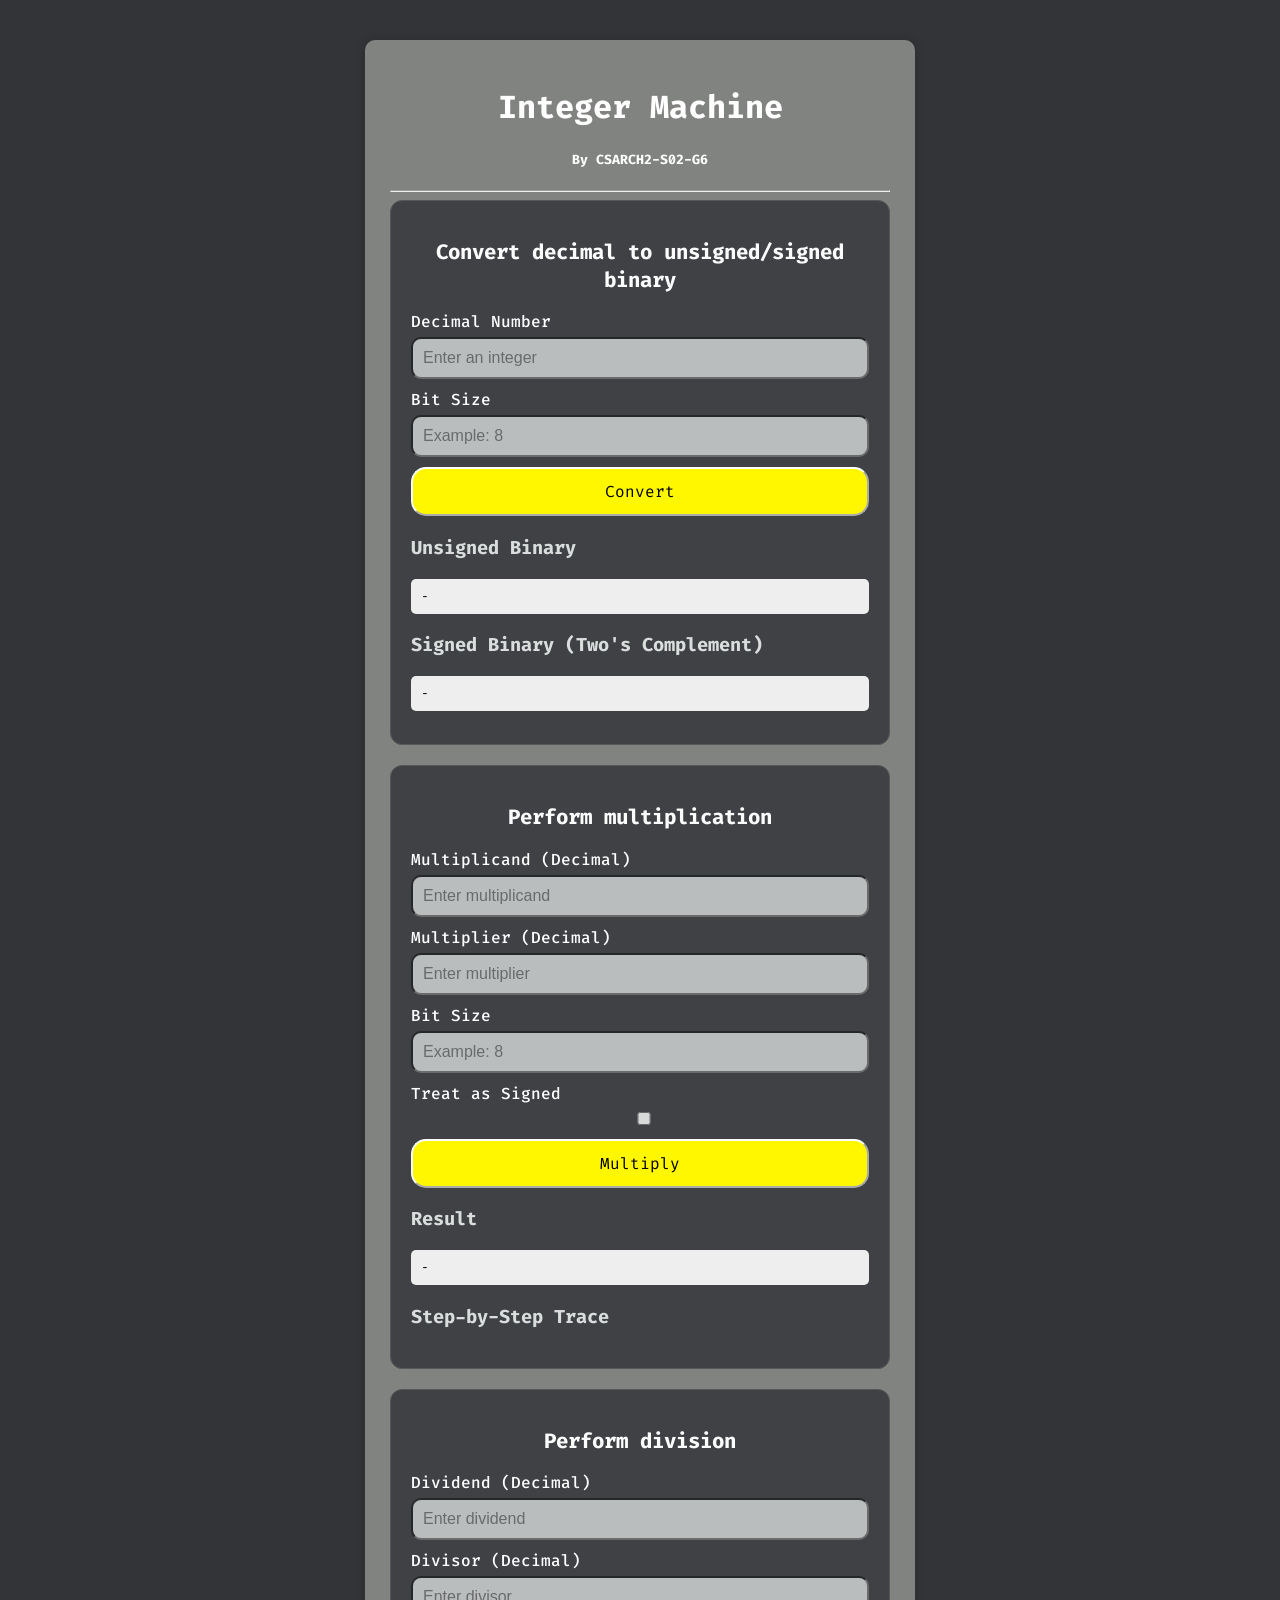
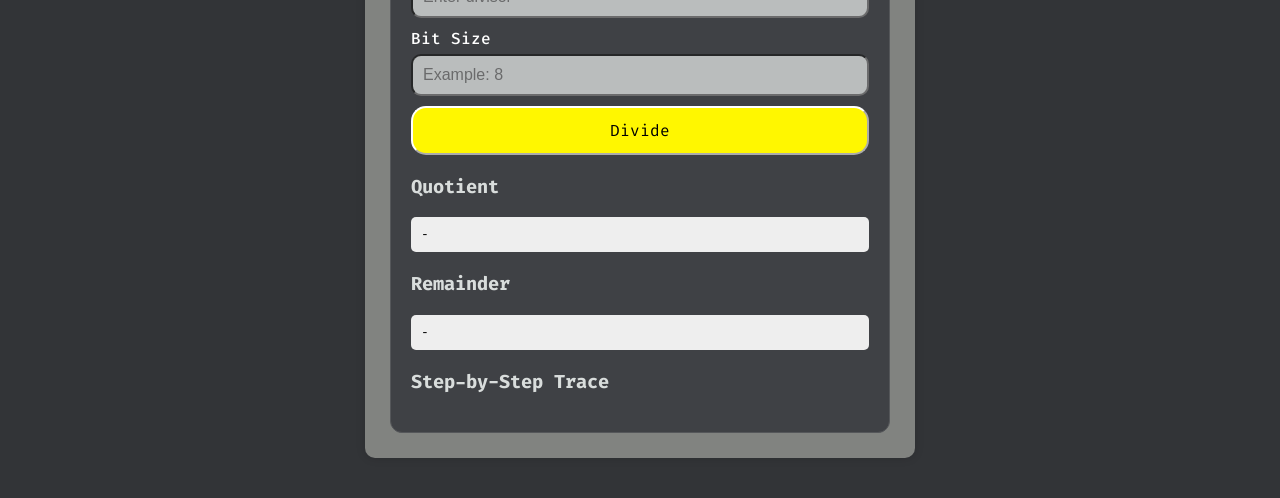
<file: index.html>
<!DOCTYPE html>
<html lang="en">
<head>
    <meta charset="UTF-8">
    <meta name="viewport" content="width=device-width, initial-scale=1.0">
    <title>Integer Machine</title>
    <link rel="preconnect" href="https://fonts.googleapis.com">
    <link rel="preconnect" href="https://fonts.gstatic.com" crossorigin>
    <link href="https://fonts.googleapis.com/css2?family=Fira+Code:wght@300..700&family=Montserrat:ital,wght@0,100..900;1,100..900&display=swap" rel="stylesheet">
    <link rel="stylesheet" href="style.css">
</head>
<body>

    <div class="container">

        <h1>Integer Machine</h1>
        <h5>By CSARCH2-S02-G6</h5>

        <hr>

        <!-- Convert decimal to binary -->
        <div class="section">
            <h2>Convert decimal to unsigned/signed binary</h2>

            <div class="input-group">
                <label for="decimal">Decimal Number</label>
                <input
                    type="number"
                    id="decimal"
                    placeholder="Enter an integer">
            </div>

            <div class="input-group">
                <label for="bits">Bit Size</label>
                <input
                    type="number"
                    id="bits"
                    min="2"
                    placeholder="Example: 8">
            </div>

            <button id="convertBtn">
                Convert
            </button>

            <div class="output">
                <h3>Unsigned Binary</h3>
                <p id="unsignedOutput">-</p>

                <h3>Signed Binary (Two's Complement)</h3>
                <p id="signedOutput">-</p>
            </div>
        </div>

        <!-- Multiplication -->
        <div class="section">
            <h2>Perform multiplication</h2>
            <div class="input-group">
                <label for="multiplicand">Multiplicand (Decimal)</label>
                <input
                    type="number"
                    id="multiplicand"
                    placeholder="Enter multiplicand">
            </div>
            <div class="input-group">
                <label for="multiplier">Multiplier (Decimal)</label>
                <input
                    type="number"
                    id="multiplier"
                    placeholder="Enter multiplier">
            </div>
            <div class="input-group">
                <label for="mulBits">Bit Size</label>
                <input
                    type="number"
                    id="mulBits"
                    min="2"
                    placeholder="Example: 8">
            </div>
            <div class="input-group">
                <label for="mulSigned">Treat as Signed</label>
                <input
                    type="checkbox"
                    id="mulSigned">
            </div>
            <button id="multiplyBtn">
                Multiply
            </button>
            <div class="output">
                <h3>Result</h3>
                <p id="mulResultOutput">-</p>
                <h3>Step-by-Step Trace</h3>
                <div id="mulStepsOutput"></div>
            </div>
        </div>

        <!-- Division -->
        <div class="section">
            <h2>Perform division</h2>
            <div class="input-group">
                <label for="dividend">Dividend (Decimal)</label>
                <input
                    type="number"
                    id="dividend"
                    placeholder="Enter dividend">
            </div>
            <div class="input-group">
                <label for="divisor">Divisor (Decimal)</label>
                <input
                    type="number"
                    id="divisor"
                    placeholder="Enter divisor">
            </div>
            <div class="input-group">
                <label for="divBits">Bit Size</label>
                <input
                    type="number"
                    id="divBits"
                    min="2"
                    placeholder="Example: 8">
            </div>
            <button id="divideBtn">
                Divide
            </button>
            <div class="output">
                <h3>Quotient</h3>
                <p id="quotientOutput">-</p>
                <h3>Remainder</h3>
                <p id="remainderOutput">-</p>
                <h3>Step-by-Step Trace</h3>
                <div id="stepsOutput"></div>
            </div>
        </div>

    </div>

    <script src="conversions.js"></script>
    <script src="multiplications.js"></script>
    <script src="divisions.js"></script>
    <script src="script.js"></script>

</body>
</html>
</file>
<file: style.css>
body{
    font-family: Arial, Helvetica, sans-serif;
    background:#323437;
}

.container{
    width:500px;
    margin:40px auto;
    background:#818380;
    padding:25px;
    border-radius:10px;
    box-shadow:0 0 10px rgba(0,0,0,.15);
}

.container h1{
    text-align:center;
    color: white;
    font-family: "Fira Code", monospace;
    font-optical-sizing: auto;
    font-weight: bold;
    font-style: normal;
}

.container h2{
    color: #FCFCFC;
    font-family: "Fira Code", monospace;
    font-size: 1.3em;
    text-align: center;
}

.container h5{
    text-align: center;
    color: white;
    font-family: "Fira Code", monospace;
}

.input-group{
    margin-bottom:10px;
}

label{
    display:block;
    margin-bottom:5px;
    color: white;
    font-family: "Fira Code", monospace;
    font-weight: 500;
}

input{
    width:100%;
    padding:10px;
    font-size:16px;
    box-sizing:border-box;
    border-radius: 10px;
    background-color: #D9DDDC;
    opacity: 0.8;
}

button{
    width:100%;
    padding:12px;
    font-size:16px;
    font-family: "Fira Code", monospace;
    font-optical-sizing: auto;
    cursor:pointer;
    background-color: #FFF700;
    border-radius: 15px;
    border-color: white;
}

button:hover{
    background-color: white;
    color: black;
    font-weight: bold;
    border-color: black;
}

.output p{
    background:#eee;
    padding:10px;
    border-radius:5px;
    font-family:monospace;
}

.output h3{
    color: #D9DDDC;
    font-weight: 500;
    font-family: "Fira Code", monospace;
    font-optical-sizing: auto;
    font-weight: bold;
    font-style: normal;
}

.section{
    background:#3F4145;
    border-radius:12px;
    padding:20px;
    margin-bottom:20px;
    border:1px solid #55575A;
}

.section:last-child{
    margin-bottom:0;
}
</file>
